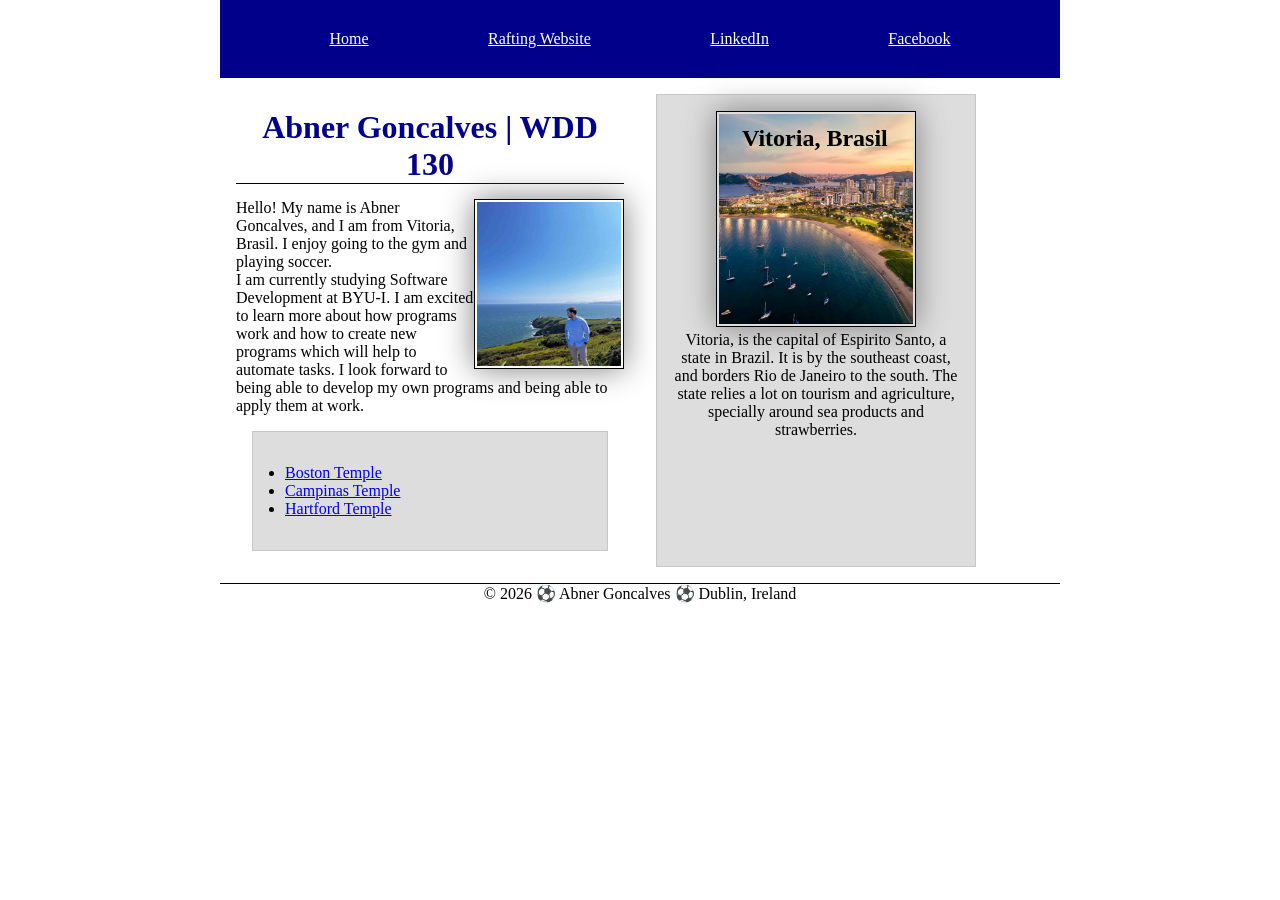
<file: index.html>
<!DOCTYPE html>
<html lang="en">

<head>
    <meta charset="UTF-8">
    <meta name="viewport" content="width=device-width, initial-scale=1.0">
    <title>Abner Goncalves | WDD 130</title>
    <meta name="description"
      content="Abner Goncalves, WDD130, my very first page created using both HTML to code and CSS to style.">
    <meta name="author" content="Abner Goncalves">
    <link rel="stylesheet" href="styles/styles.css">
</head>

<body>
    <header>
        <nav>
            <a href="#">Home</a>
            <a href="wwr/">Rafting Website</a>
            <a href="https://linkedin.com.">LinkedIn</a>
            <a href="https://facebook.com.">Facebook</a>
        </nav>
    </header>
    <div class="grid">
        <main>
            <h1>Abner Goncalves | WDD 130</h1>
            <img src="images/profile.jpg" alt="Me looking at the sea from Howth Lighthouse Hill"
              width="200">
            <p>Hello! My name is Abner Goncalves, and I am from Vitoria, Brasil. I enjoy going to
                the
                gym and playing soccer. </p>
            <p>I am currently studying Software Development at BYU-I. I am excited to learn more
                about
                how programs
                work and
                how to create new programs which will help to automate tasks. I look forward to
                being
                able to
                develop my own
                programs and being able to apply them at work.
            </p>
            <ul class="box right-space">
                <li><a href="https://www.churchofjesuschrist.org/temples/details/boston-massachusetts-temple?lang=eng"
                      target="_blank">Boston
                        Temple</a>
                </li>
                <li><a href="https://www.churchofjesuschrist.org/temples/details/campinas-brazil-temple?lang=eng"
                      target="_blank">Campinas
                        Temple</a></li>
                <li><a href="https://www.churchofjesuschrist.org/temples/details/hartford-connecticut-temple?lang=eng"
                      target="_blank">Hartford
                        Temple</a></li>
            </ul>


        </main>
        <aside class="box">
            <h2>Vitoria, Brasil</h2>
            <img src="images/vitoria.jpg" alt="Beach in Vitoria, Brazil">
            <p>Vitoria, is the capital of Espirito Santo, a state in Brazil. It is by the southeast
                coast, and borders Rio de Janeiro to the south. The state relies a lot on tourism
                and
                agriculture, specially around sea products and strawberries.
            </p>
        </aside>
    </div>
    <footer>
        <p>© 2026 ⚽ Abner Goncalves ⚽ Dublin, Ireland </p>
    </footer>
</body>

</html>
</file>
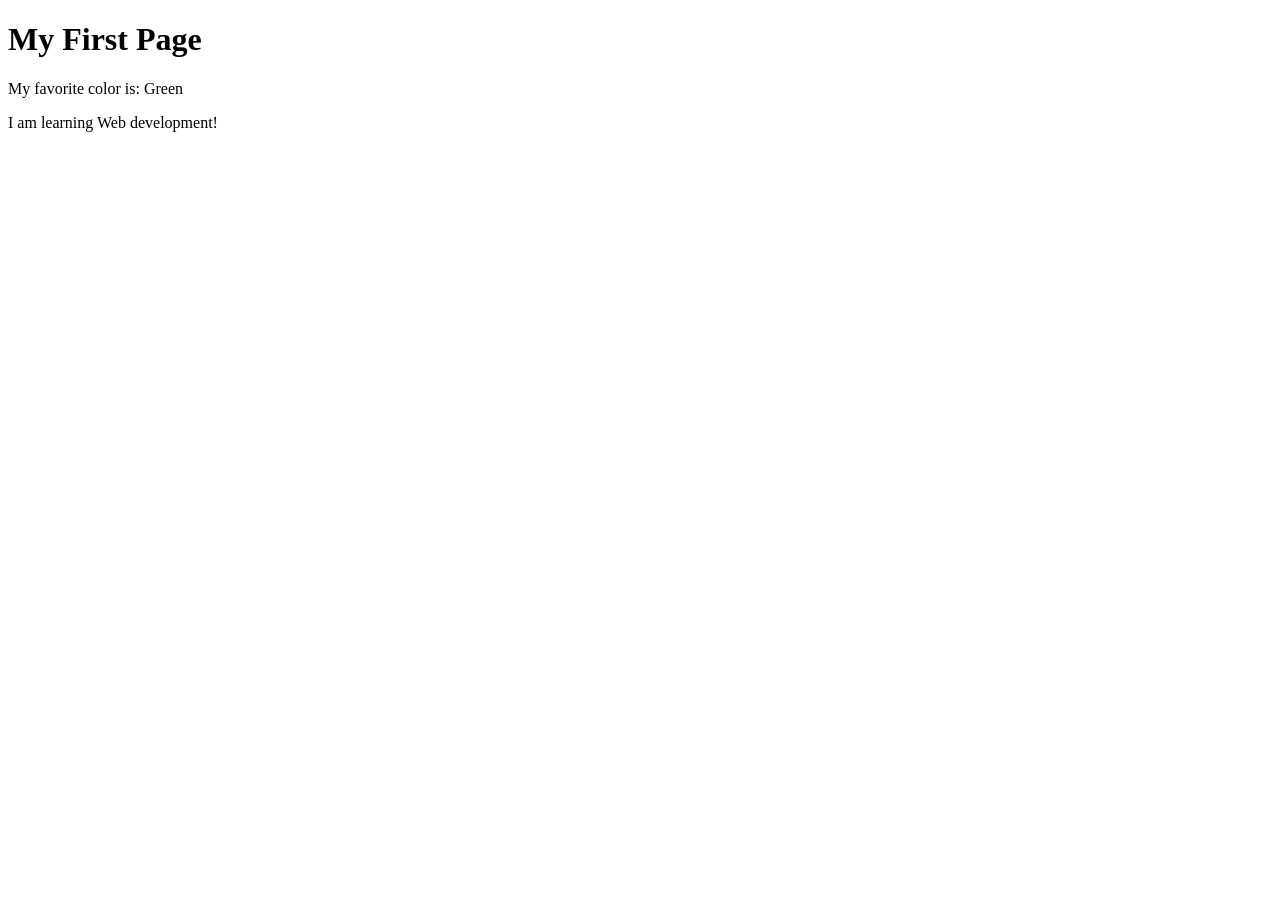
<file: week01/first-page.html>
<!DOCTYPE html>
<html lang="en">

<head>
    <meta charset="UTF-8">
    <meta name="viewport" content="width=device-width, initial-scale=1.0">
    <title>My First Page</title>
</head>

<body>
    <h1>My First Page</h1>
    <p>My favorite color is: Green </p>
    <p>I am learning Web development! </p>

</body>

</html>
</file>
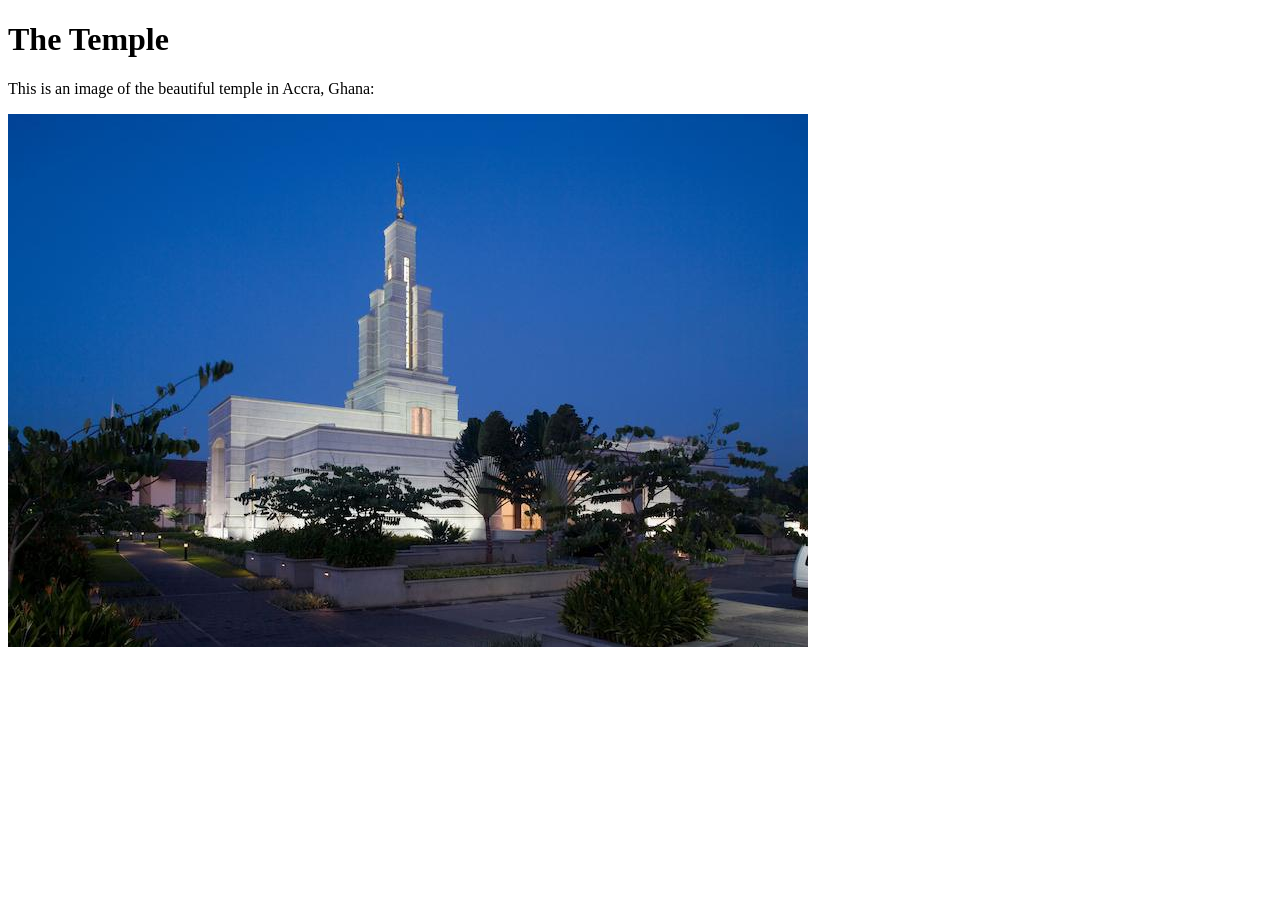
<file: week01/images-solution.html>
<!DOCTYPE html>
<html lang="en">
<head>
    <meta charset="UTF-8">
    <meta name="viewport" content="width=device-width, initial-scale=1.0">
    <title>Temple Image</title>
</head>
<body>
    <h1>The Temple</h1>
    <p>This is an image of the beautiful temple in Accra, Ghana:</p>
    <img src="images/temple-small.jpg" alt="The Accra Ghana Temple">
    
</body>
</html>
</file>
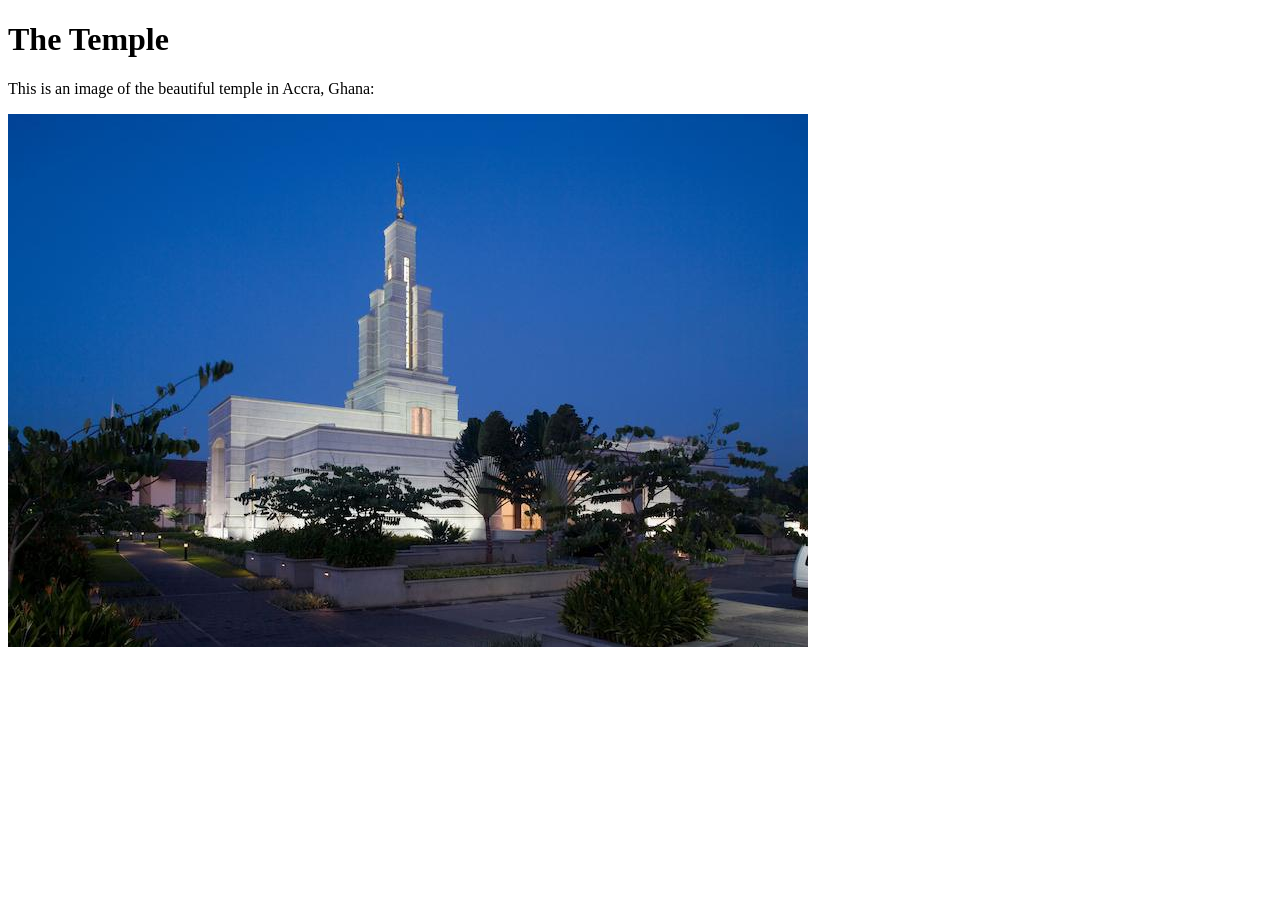
<file: week01/images.html>
<!DOCTYPE html>
<html lang="en">

<head>
    <meta charset="UTF-8">
    <meta name="viewport" content="width=device-width, initial-scale=1.0">
    <title>Temple Image</title>
</head>

<body>
    <h1>The Temple</h1>
    <p>This is an image of the beautiful temple in Accra, Ghana:</p>
    <img src="images/temple-small.jpg" alt="The Accra Ghana Temple">

</body>

</html>
</file>
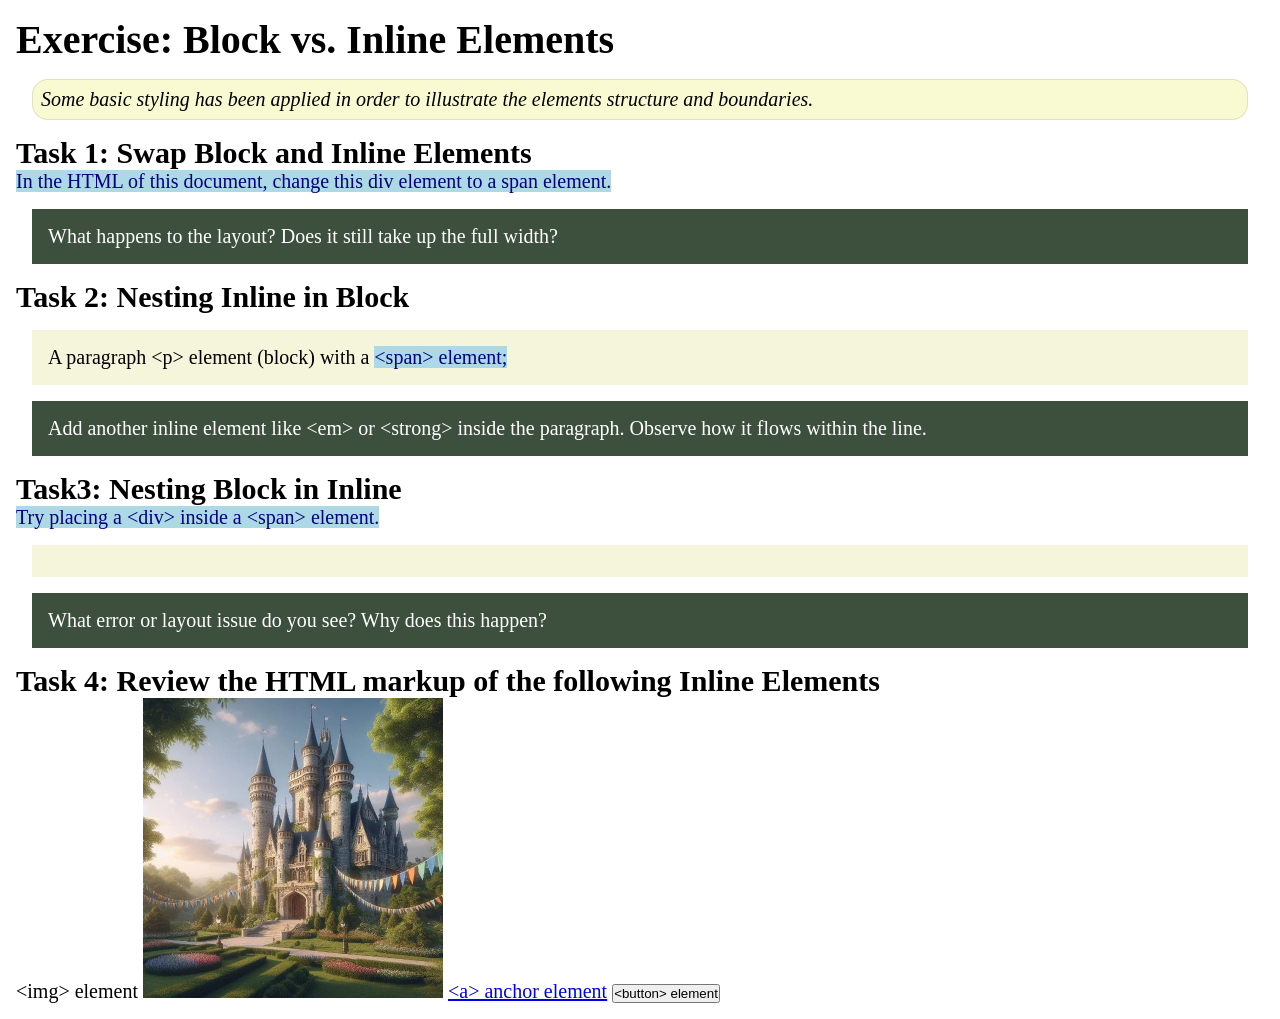
<file: week02/block-vs-inline.html>
<!DOCTYPE html>
<html lang="en">

<head>
    <meta charset="UTF-8">
    <meta name="viewport" content="width=device-width, initial-scale=1.0">
    <title>Exercise: Block vs. Inline Elements</title>
    <link rel="stylesheet" href="styles/block-vs-inline.css">
</head>

<body>
    <main>
        <h1>Exercise: Block vs. Inline Elements</h1>
        <p class="note">Some basic styling has been applied in order to illustrate the elements
            structure and
            boundaries.</p>

        <h2>Task 1: Swap Block and Inline Elements</h2>
        <span>In the HTML of this document, change this div element to a span element.</span>

        <p class="question">What happens to the layout? Does it still take up the full width?</p>

        <h2>Task 2: Nesting Inline in Block</h2>
        <p>A paragraph &lt;p&gt; element (block) with a <span>&lt;span&gt;
                element;</span><strong></strong></p>
        <p class="question">Add another inline element like &lt;em&gt; or &lt;strong&gt; inside the
            paragraph. Observe
            how it flows within the line.</p>

        <h2>Task3: Nesting Block in Inline</h2>
        <span>Try placing a &lt;div&gt; inside a &lt;span&gt; element. <div></div></span>
        <p class="question">What error or layout issue do you see? Why does this happen?</p>


        <h2>Task 4: Review the HTML markup of the following Inline Elements</h2>
        &lt;img&gt; element
        <img src="images/castle.webp" alt="placeholder image (images are inline)" width="300"
          height="300">
        <a href="https://churchofjesuschrist.org">&lt;a&gt; anchor element</a>
        <button type="button">&lt;button&gt; element</button>
    </main>
</body>

</html>
</file>
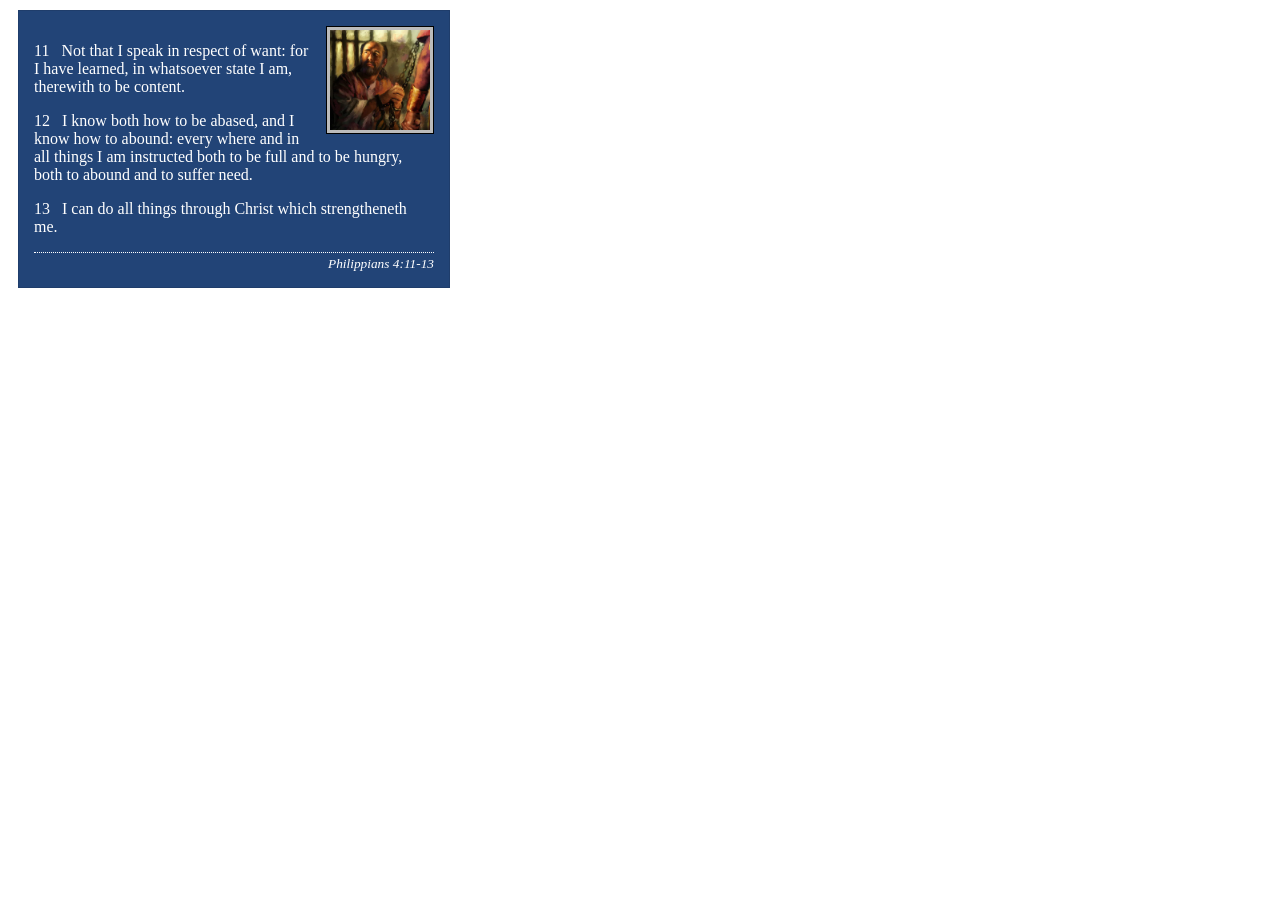
<file: week02/box-model-solution.html>
<!DOCTYPE html>
<html lang="en">
<head>
    <meta charset="UTF-8">
    <meta name="viewport" content="width=device-width, initial-scale=1.0">
    <title>Box Model Activity</title>
    <link rel="stylesheet" href="styles/box-model-solution.css">
</head>
<body>
    <main>
        <div class="callout">
            <img src="images/apostle-paul-imprisoned.webp" alt="Paul the Apostle - Imprisoned in Rome" width="200" height="200">
            <blockquote>
                <p>11 &nbsp; Not that I speak in respect of want: for I have learned, in whatsoever state I am, therewith to be content.</p>
                <p>12 &nbsp; I know both how to be abased, and I know how to abound: every where and in all things I am instructed both to be full and to be hungry, both to abound and to suffer need.</p>
                <p>13 &nbsp; I can do all things through Christ which strengtheneth me.</p>
            </blockquote>
            <cite>Philippians 4:11-13</cite>
        </div>
    </main>
</body>
</html>
</file>
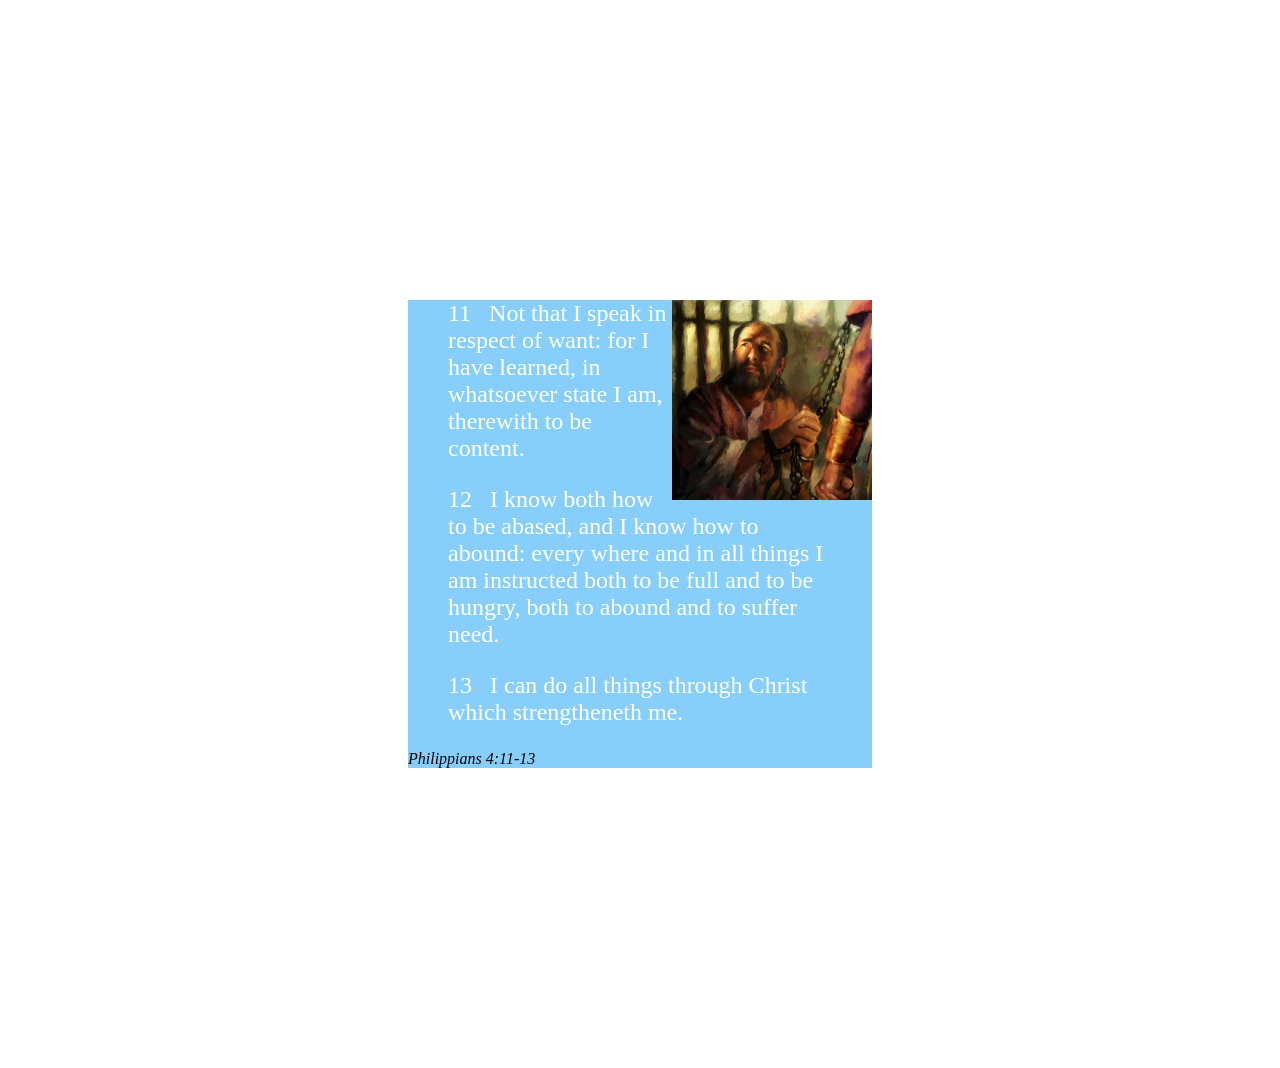
<file: week02/box-model.html>
<!DOCTYPE html>
<html lang="en">

<head>
    <meta charset="UTF-8">
    <meta name="viewport" content="width=device-width, initial-scale=1.0">
    <title>Box Model Activity</title>
    <link rel="stylesheet" href="/week02/styles/box-model.css">
</head>

<body>
    <main>
        <div class="callout">
            <img src="images/apostle-paul-imprisoned.webp"
              alt="Paul the Apostle - Imprisoned in Rome" width="200" height="200">
            <blockquote>
                <p>11 &nbsp; Not that I speak in respect of want: for I have learned, in whatsoever
                    state I am, therewith to be content.</p>
                <p>12 &nbsp; I know both how to be abased, and I know how to abound: every where and
                    in all things I am instructed both to be full and to be hungry, both to abound
                    and to suffer need.</p>
                <p>13 &nbsp; I can do all things through Christ which strengtheneth me.</p>
            </blockquote>
            <cite>Philippians 4:11-13</cite>
        </div>
    </main>
</body>

</html>
</file>
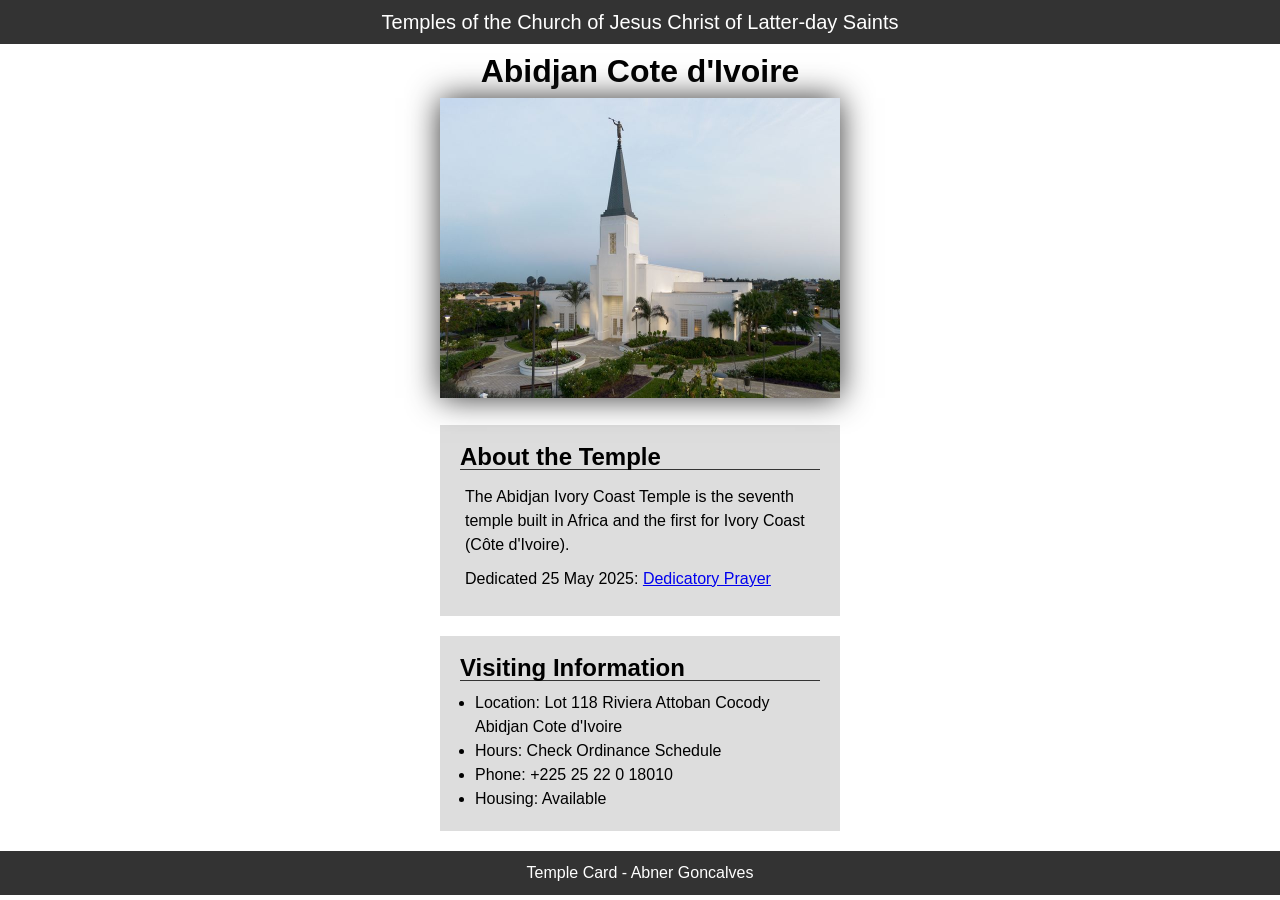
<file: week02/temple.html>
<!DOCTYPE html>
<html lang="en">

<head>
    <meta charset="UTF-8">
    <meta name="viewport" content="width=device-width, initial-scale=1.0">
    <title>Temple Card - Abidjan Cote d'Ivoire</title>
    <link rel="stylesheet" href="styles/temple.css">
</head>

<body>
    <header>
        <p>Temples of the Church of Jesus Christ of Latter-day Saints</p>
    </header>
    <main>
        <h1>Abidjan Cote d'Ivoire</h1>
        <picture>
            <img src="images/abidjan-ivory-coast.jpeg" alt="Abidjan Cote d'Ivoire Temple">
        </picture>
        <section>
            <h2>About the Temple</h2>
            <p>The Abidjan Ivory Coast Temple is the seventh temple built in Africa and the first
                for Ivory Coast (Côte
                d'Ivoire).</p>
            <p>Dedicated 25 May 2025: <a
                  href="https://www.churchofjesuschrist.org/temples/dedicatory-prayer/abidjan-ivory-coast-temple/2025-05-25?lang=eng"
                  target="_blank" rel="noopener noreferrer">Dedicatory Prayer</a></p>
        </section>
        <section>
            <h2>Visiting Information</h2>
            <ul>
                <li>Location: Lot 118 Riviera Attoban Cocody Abidjan Cote d'Ivoire</li>
                <li>Hours: Check Ordinance Schedule</li>
                <li>Phone: +225 25 22 0 18010</li>
                <li>Housing: Available</li>
            </ul>
        </section>
    </main>
    <footer>
        <p>Temple Card - Abner Goncalves</p>
    </footer>
</body>

</html>
</file>
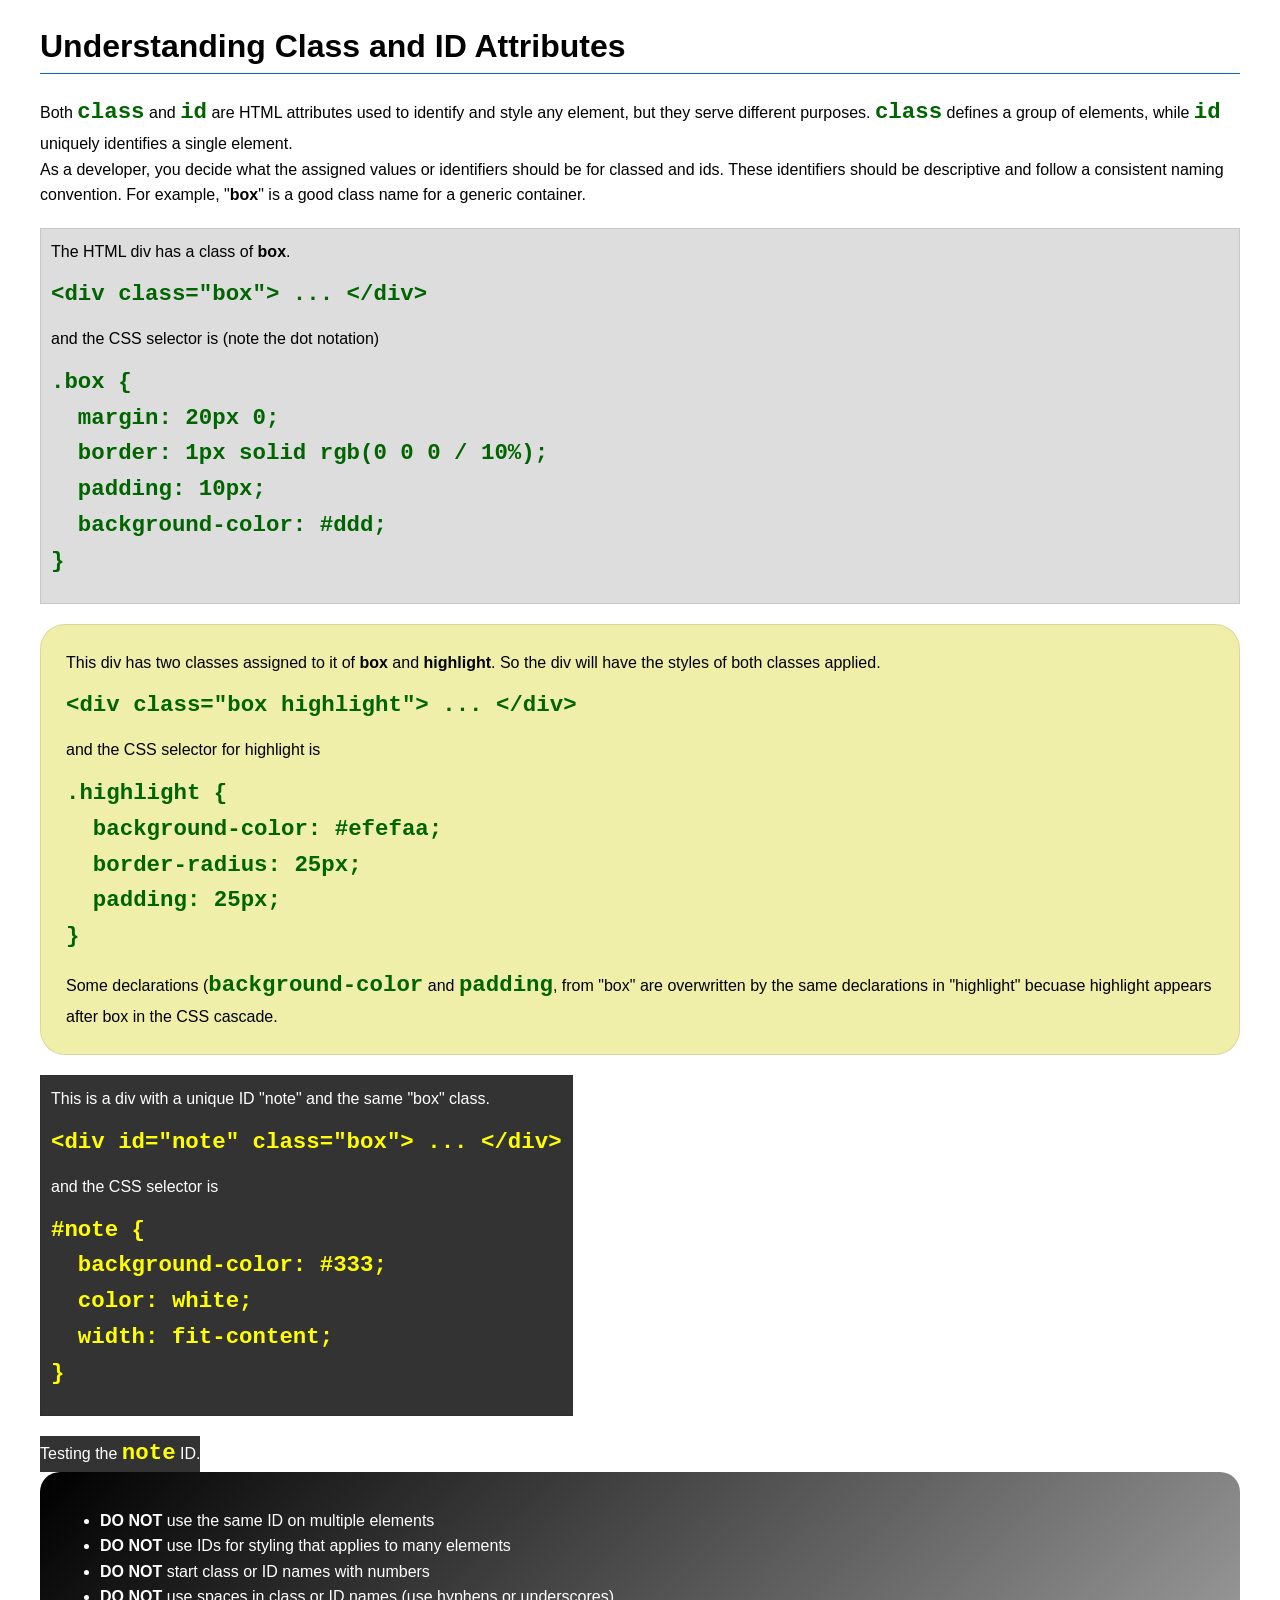
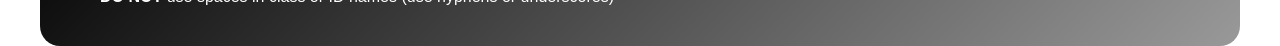
<file: week03/class-and-id.html>
<!DOCTYPE html>
<html lang="en">

<head>
    <meta charset="UTF-8">
    <meta name="viewport" content="width=device-width, initial-scale=1.0">
    <title>Class vs ID Attributes</title>
    <link rel="stylesheet" href="styles/class-and-id.css">
</head>

<body>
    <h1>Understanding Class and ID Attributes</h1>
    <p>Both <code>class</code> and <code>id</code> are HTML attributes used to identify and style any element, but they
        serve different purposes. <code>class</code> defines a group of elements, while <code>id</code> uniquely
        identifies a single element.</p>
    <p>As a developer, you decide what the assigned values or identifiers should be for classed and ids. These
        identifiers should be
        descriptive and follow a consistent naming convention. For example, "<strong>box</strong>" is a good class name
        for a generic container.</p>
    <div class="box">
        <p>The HTML div has a class of <strong>box</strong>.</p>
        <pre><code class="html">&lt;div class="box"&gt; ... &lt;/div&gt;</code></pre>
        and the CSS selector is (note the dot notation)
        <pre><code class="css">.box {
  margin: 20px 0;
  border: 1px solid rgb(0 0 0 / 10%);
  padding: 10px;
  background-color: #ddd; 
}</code></pre>
    </div>

    <div class="box highlight">
        <p>This div has two classes assigned to it of <strong>box</strong> and <strong>highlight</strong>. So the div
            will have the styles of both classes applied.</p>
        <pre><code class="html">&lt;div class="box highlight"&gt; ... &lt;/div&gt;</code></pre>
        and the CSS selector for highlight is
        <pre><code class="css">.highlight {
  background-color: #efefaa;
  border-radius: 25px;
  padding: 25px;
}</code></pre>
<p>Some declarations (<code>background-color</code> and <code>padding</code>, from "box" are overwritten by the same declarations in "highlight" becuase highlight appears after box in the CSS cascade.</p>
    </div>

    <div id="note" class="box">
        <p>This is a div with a unique ID "note" and the same "box" class.</p>
        <pre><code class="html">&lt;div id="note" class="box"&gt; ... &lt;/div&gt;</code></pre>
        and the CSS selector is
        <pre><code class="css">#note {
  background-color: #333;
  color: white;
  width: fit-content;
}</code></pre>
    </div>

    <div id="note">
        <p>Testing the <code>note</code> ID.</p>
    </div>

    <section id="best-practice">
        <ul>
            <li><strong>DO NOT</strong> use the same ID on multiple elements</li>
            <li><strong>DO NOT</strong> use IDs for styling that applies to many elements</li>
            <li><strong>DO NOT</strong> start class or ID names with numbers</li>
            <li><strong>DO NOT</strong> use spaces in class or ID names (use hyphens or underscores)</li>
        </ul>
    </section>




</body>

</html>
</file>
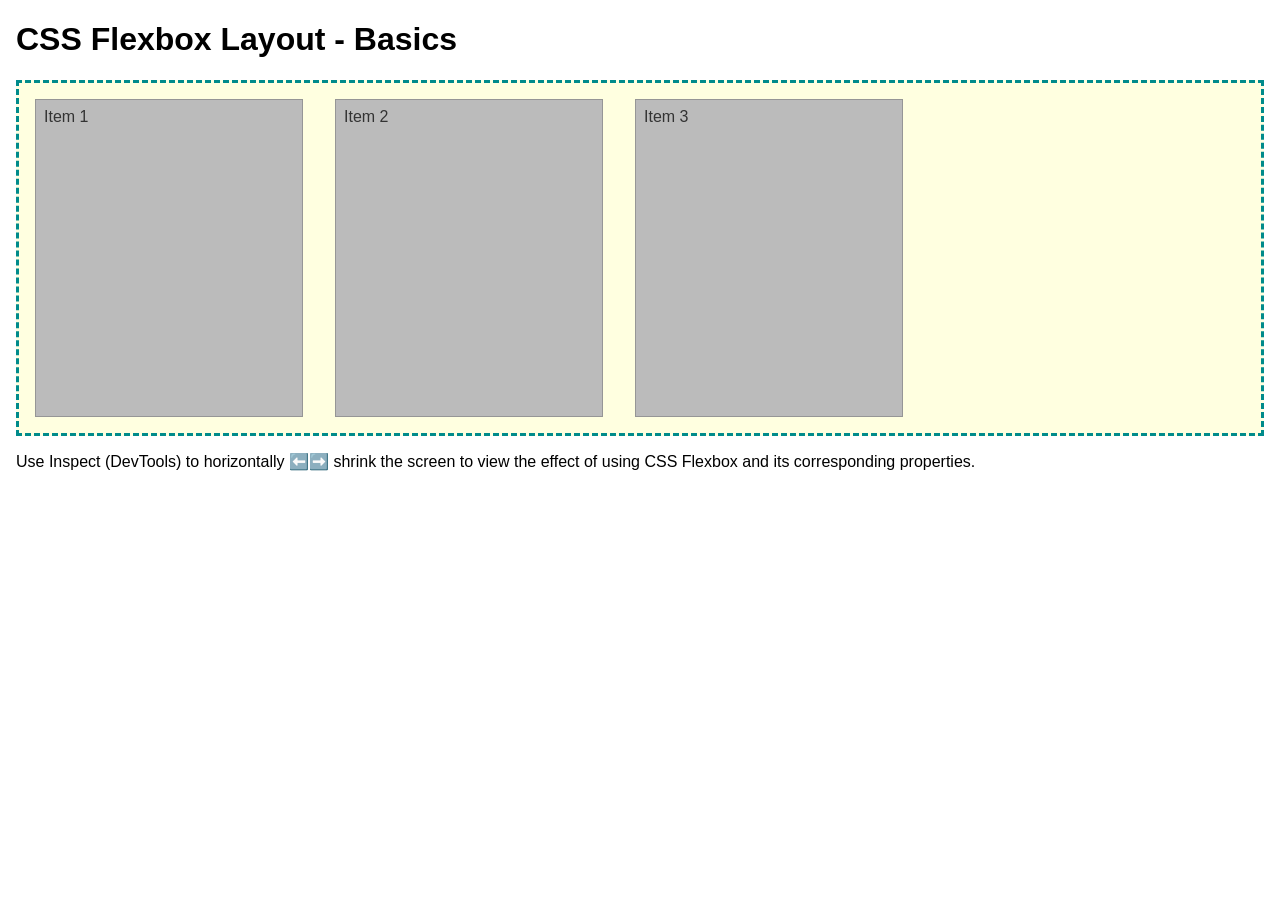
<file: week04/flexbox-layout.html>
<!DOCTYPE html>
<html lang="en">
<head>
    <meta charset="UTF-8">
    <meta name="viewport" content="width=device-width, initial-scale=1.0">
    <title>CSS Flexbox Layout - Basics</title>
    <link rel="stylesheet" href="styles/flexbox.css">
</head>
<body>
    <main>
        <h1>CSS Flexbox Layout - Basics</h1>
        <div class="flex-container">
            <div class="flex-item item1">Item 1</div>
            <div class="flex-item item2">Item 2</div>
            <div class="flex-item item3">Item 3</div>
        </div>
        <p>Use Inspect (DevTools) to horizontally ⬅️➡️ shrink the screen to view the effect of using CSS Flexbox and its corresponding properties.</p>
    </main>
</body>
</html>
</file>
<file: styles/styles.css>
* {
    margin: 0;
    padding: 0;
    box-sizing: border-box;
}

nav {
    display: flex;
    justify-content: space-evenly;
    align-items: center;
    background-color: darkblue;
    padding: 10px;
}

nav a {
    color: white;
    display: block;
    padding: 20px;
}

h1 {
    color: darkblue;
    border-bottom: 1px solid black;
    margin: 15px 0;
    text-align: center;
}

img {
    width: 150px;
    height: auto;
    border: 1px solid black;
    padding: 2px;
    box-shadow: 0 0 30px gray;
}

p {
    padding: 0;
}

main {
    max-width: 840px;
    padding: 1rem;

}

aside {
    width: 20rem;
    text-align: center;
    position: relative;
}

aside h2 {
    position: absolute;
    top: 30px;
    left: 85px;
}

aside img {
    width: 200px;
    height: auto;
}

main img {
    width: 150px;
    height: auto;
    border: 1px solid black;
    padding: 2px;
    box-shadow: 0 0 30px gray;
    float: right;
}

footer {
    margin-top: 15px;
    border-top: 1px solid #000;
    text-align: center;
}

/* Class Selectors */
.box {
    margin: 1rem;
    border: 1px solid rgb(0 0 0 / 10%);
    padding: 1rem;
    background-color: #ddd;
    color: #000;
}

.right-space {
    padding: 2rem;
}

header,
footer,
.grid {
    max-width: 840px;
    margin: 0 auto;
}

.grid {
    display: grid;
    grid-template-columns: 1fr 1fr;
}
</file>
<file: week02/styles/block-vs-inline.css>
* {
    margin: 0;
    padding: 0;
}

body {
    font-size: 20px;
    margin: 1rem;
}

p,
div {
    background-color: beige;
    margin: 1rem;
    padding: 1rem;
}

span {
    color: navy;
    background-color: lightblue;
}

code {
    margin: 0;
    padding: 0;
    color: green;
    font-size: 1.2rem;
}

.note {
    font-style: italic;
    background-color: lightgoldenrodyellow;
    border-radius: 1rem;
    border: 1px solid rgb(0 0 0 / 10%);
    margin: 1rem;
    padding: .5rem;
}

.question {
    background-color: #3d503d;
    color: #fff;
}
</file>
<file: week02/styles/box-model-solution.css>
.callout {
    max-width: 400px;
    margin: 10px;
    border: 1px solid rgba(0, 0, 0, .1);
    padding: 15px;
    background-color: #247;
    color: #fff;
}

.callout img {
    float: right;
    margin: 0 0 10px 15px;
    border: 1px solid #000;
    padding: 3px;
    background-color: #bbb;
    width: 100px;
    height: auto;

}

blockquote {
    margin: 0;
}

cite {
    display: block;
    border-top: 1px dotted #fff;
    padding-top: 3px;
    text-align: right;
    font-size: smaller;
}
</file>
<file: week02/styles/box-model.css>
.callout {
    background-color: lightskyblue;
    margin: 300px 400px;

}

.callout img {
    border-color: white;
    float: right;

}

blockquote {
    color: white;
    font-size: 1.5em;

}

cite {}
</file>
<file: week02/styles/temple.css>
* {
    margin: 0;
    padding: 0;
}

body {
    font-family: Arial, Helvetica, sans-serif;
    line-height: 1.5rem;

}

header,
footer {
    background-color: #333333;
    color: white;
    padding: 10px;
    text-align: center;
    font-size: 20px;
}

h1 {
    margin: 15px 0;
    text-align: center;

}

main {
    width: 400px;
    margin: auto;
}

img {
    width: 100%;
    box-shadow: 0 0 30px #333333;

}

section {
    margin: 20px 0;
    background-color: #DDDDDD;
    padding: 20px;

}

section h2 {
    border-bottom: 1px solid #333333;
    margin-bottom: 10px;
}

section p {
    padding: 5px;
}

section ul {
    padding: 0 15px;
}

footer {
    font-size: 16px;
}
</file>
<file: week03/styles/class-and-id.css>
body {
    font-family: Arial, sans-serif;
    line-height: 1.6;
    margin: 0;
    padding: 0 40px;
}

h1 {
    border-bottom: 1px solid rgb(0 110 182);
    padding-bottom: 0;
}



p {
    margin: 0;
}

code {
    color: darkgreen;
    font-weight: 700;
    font-size: 1.4rem;
}

/* Class examples - can be reused */

.box {
    margin: 20px 0;
    border: 1px solid rgb(0 0 0 / 10%);
    padding: 10px;
    background-color: #ddd; /* this is shorthand for #dddddd */
}

.highlight {
    background-color: #efefaa;
    border-radius: 25px;
    padding: 25px;
}

/* ID examples - should be unique */

#note {
    background-color: #333;
    color: white;
    width: fit-content;
}

#note code {
    color: yellow;
}

#best-practice {
    background: linear-gradient(135deg, #000 0%, #999 100%);
    color: white;
    border-radius: 20px;
    padding: 20px
}
</file>
<file: week04/styles/flexbox.css>
body {
    font-family: Helvetica, Arial, sans-serif;
    margin: 1rem;
}

.flex-container {
    border: 3px dashed darkcyan;
    background-color: lightyellow;
    display: flex;
    flex-wrap: wrap;
}

.flex-item {
    width: 250px;
    margin: 1rem;
    border: 1px solid rgb(0 0 0 / 20%);
    padding: 0.5rem;
    background-color: #bbb;
    color: #333;
}

.item1 {
    min-height: 100px;
}

.item2 {
    min-height: 200px;
}

.item3 {
    min-height: 300px;
}
</file>
